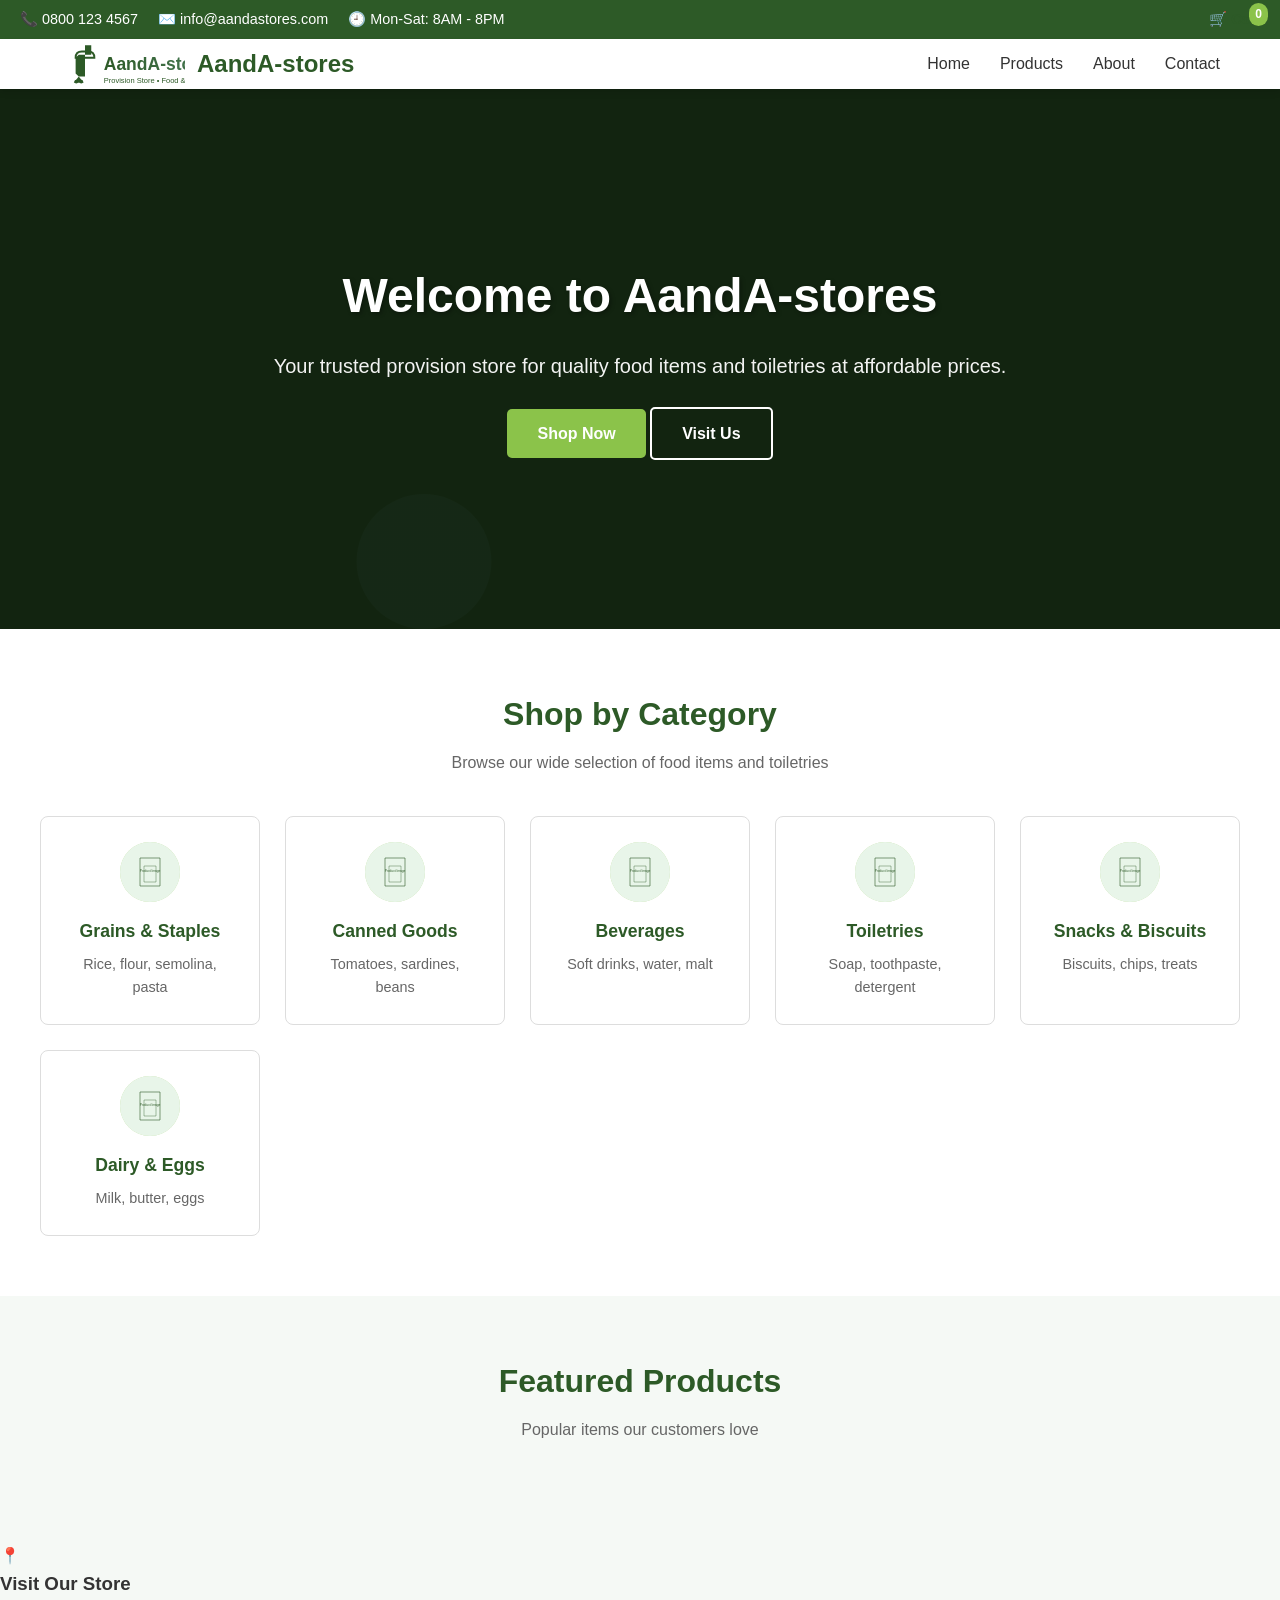
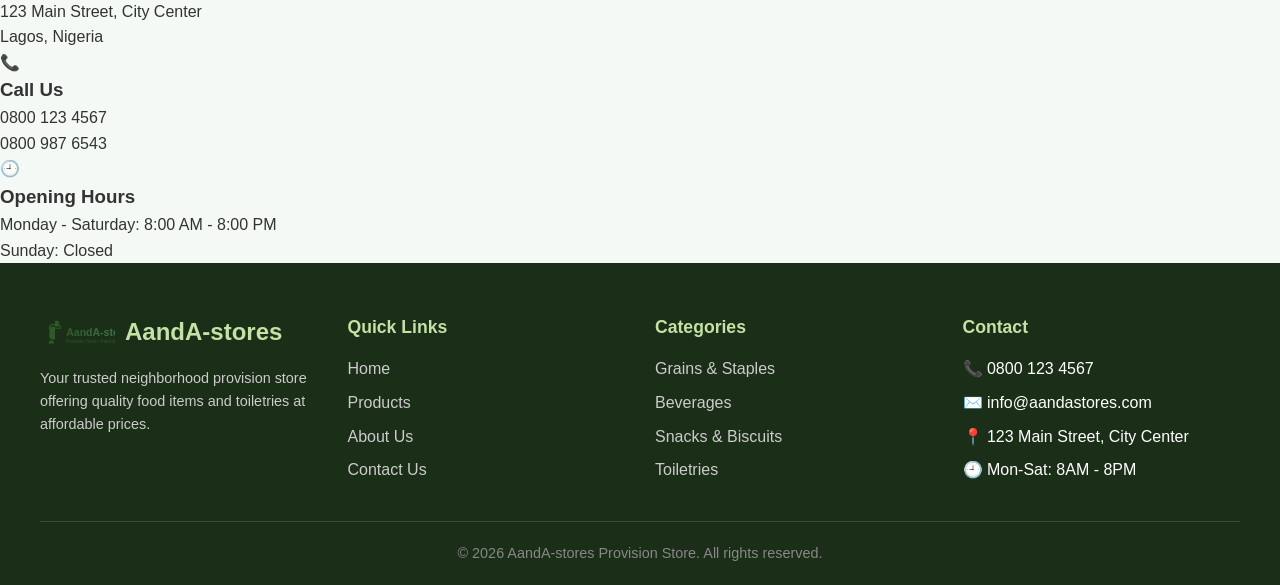
<file: index.html>
<!DOCTYPE html>
<html lang="en">
<head>
  <meta charset="UTF-8">
  <meta name="viewport" content="width=device-width, initial-scale=1.0">
  <title>AandA-stores | Quality Food & Toiletries</title>
  <link rel="stylesheet" href="css/style.css">
</head>
<body>

  <!-- Top Bar -->
  <div class="top-bar">
    <div class="contact-info">
      <span>📞 0800 123 4567</span>
      <span>✉️ info@aandastores.com</span>
      <span>🕘 Mon-Sat: 8AM - 8PM</span>
    </div>
    <div>
      <a href="cart.html" class="cart-link">🛒 Cart <span class="cart-count" id="cart-count">0</span></a>
    </div>
  </div>

  <!-- Header -->
  <header>
    <div class="nav-container">
      <div class="logo">
        <img src="images/logo.svg" alt="AandA-stores Logo">
        <div class="logo-text">AandA-stores</div>
      </div>
      <button class="mobile-menu-btn" id="mobile-menu-btn">☰</button>
      <nav>
        <ul id="nav-links">
          <li><a href="index.html">Home</a></li>
          <li><a href="products.html">Products</a></li>
          <li><a href="about.html">About</a></li>
          <li><a href="contact.html">Contact</a></li>
        </ul>
      </nav>
    </div>
  </header>

  <!-- Hero -->
  <section class="hero">
    <div class="hero-content">
      <h1>Welcome to AandA-stores</h1>
      <p>Your trusted provision store for quality food items and toiletries at affordable prices.</p>
      <a href="products.html" class="btn">Shop Now</a>
      <a href="contact.html" class="btn btn-outline">Visit Us</a>
    </div>
  </section>

  <!-- Categories -->
  <section class="categories">
    <div class="section-header">
      <h2>Shop by Category</h2>
      <p>Browse our wide selection of food items and toiletries</p>
    </div>
    <div class="category-grid">
      <div class="category-card" onclick="location.href='products.html?cat=grains'">
        <img src="images/placeholder.svg" alt="Grains">
        <h3>Grains & Staples</h3>
        <p>Rice, flour, semolina, pasta</p>
      </div>
      <div class="category-card" onclick="location.href='products.html?cat=canned'">
        <img src="images/placeholder.svg" alt="Canned Goods">
        <h3>Canned Goods</h3>
        <p>Tomatoes, sardines, beans</p>
      </div>
      <div class="category-card" onclick="location.href='products.html?cat=beverages'">
        <img src="images/placeholder.svg" alt="Beverages">
        <h3>Beverages</h3>
        <p>Soft drinks, water, malt</p>
      </div>
      <div class="category-card" onclick="location.href='products.html?cat=toiletries-soap'">
        <img src="images/placeholder.svg" alt="Toiletries">
        <h3>Toiletries</h3>
        <p>Soap, toothpaste, detergent</p>
      </div>
      <div class="category-card" onclick="location.href='products.html?cat=snacks'">
        <img src="images/placeholder.svg" alt="Snacks">
        <h3>Snacks & Biscuits</h3>
        <p>Biscuits, chips, treats</p>
      </div>
      <div class="category-card" onclick="location.href='products.html?cat=dairy'">
        <img src="images/placeholder.svg" alt="Dairy">
        <h3>Dairy & Eggs</h3>
        <p>Milk, butter, eggs</p>
      </div>
    </div>
  </section>
  <!-- Featured Products -->
  <section class="featured">
    <div class="section-header">
      <h2>Featured Products</h2>
      <p>Popular items our customers love</p>
    </div>
    <div class="product-grid" id="featured-grid"></div>
  </section>

  <!-- Store Info -->
  <section class="store-info">
    <div class="info-grid">
      <div class="info-item">
        <span class="icon">📍</span>
        <div>
          <h3>Visit Our Store</h3>
          <p>123 Main Street, City Center<br>Lagos, Nigeria</p>
        </div>
      </div>
      <div class="info-item">
        <span class="icon">📞</span>
        <div>
          <h3>Call Us</h3>
          <p>0800 123 4567<br>0800 987 6543</p>
        </div>
      </div>
      <div class="info-item">
        <span class="icon">🕘</span>
        <div>
          <h3>Opening Hours</h3>
          <p>Monday - Saturday: 8:00 AM - 8:00 PM<br>Sunday: Closed</p>
        </div>
      </div>
    </div>
  </section>
  <!-- Footer -->
  <footer>
    <div class="footer-grid">
      <div class="footer-section">
        <div class="footer-logo">
          <img src="images/logo.svg" alt="AandA-stores Logo" style="height: 30px;">
          <span>AandA-stores</span>
        </div>
        <p style="color: #ccc; font-size: 0.9rem;">Your trusted neighborhood provision store offering quality food items and toiletries at affordable prices.</p>
      </div>
      <div class="footer-section">
        <h4>Quick Links</h4>
        <ul>
          <li><a href="index.html">Home</a></li>
          <li><a href="products.html">Products</a></li>
          <li><a href="about.html">About Us</a></li>
          <li><a href="contact.html">Contact Us</a></li>
        </ul>
      </div>
      <div class="footer-section">
        <h4>Categories</h4>
        <ul>
          <li><a href="products.html?cat=grains">Grains & Staples</a></li>
          <li><a href="products.html?cat=beverages">Beverages</a></li>
          <li><a href="products.html?cat=snacks">Snacks & Biscuits</a></li>
          <li><a href="products.html?cat=toiletries-soap">Toiletries</a></li>
        </ul>
      </div>
      <div class="footer-section">
        <h4>Contact</h4>
        <ul>
          <li>📞 0800 123 4567</li>
          <li>✉️ info@aandastores.com</li>
          <li>📍 123 Main Street, City Center</li>
          <li>🕘 Mon-Sat: 8AM - 8PM</li>
        </ul>
      </div>
    </div>
    <div class="footer-bottom">
      &copy; 2026 AandA-stores Provision Store. All rights reserved.
    </div>
  </footer>

  <script src="js/products.js"></script>
  <script src="js/main.js"></script>
  <script>
    document.addEventListener('DOMContentLoaded', () => {
      const grid = document.getElementById('featured-grid');
      if (grid) {
        const featured = products.slice(0, 8);
        grid.innerHTML = featured.map(product => '<div class="product-card"><div class="product-image"><img src="' + product.image + '" alt="' + product.name + '"></div><div class="product-info"><span class="product-category">' + getCategoryName(product.category) + '</span><h3>' + product.name + '</h3><div class="product-price">\u20a6' + product.price.toLocaleString() + '</div><button class="btn" onclick="addToCart(' + product.id + ')">Add to Cart</button></div></div>').join('');
      }
    });
  </script>
</body>
</html>
</file>
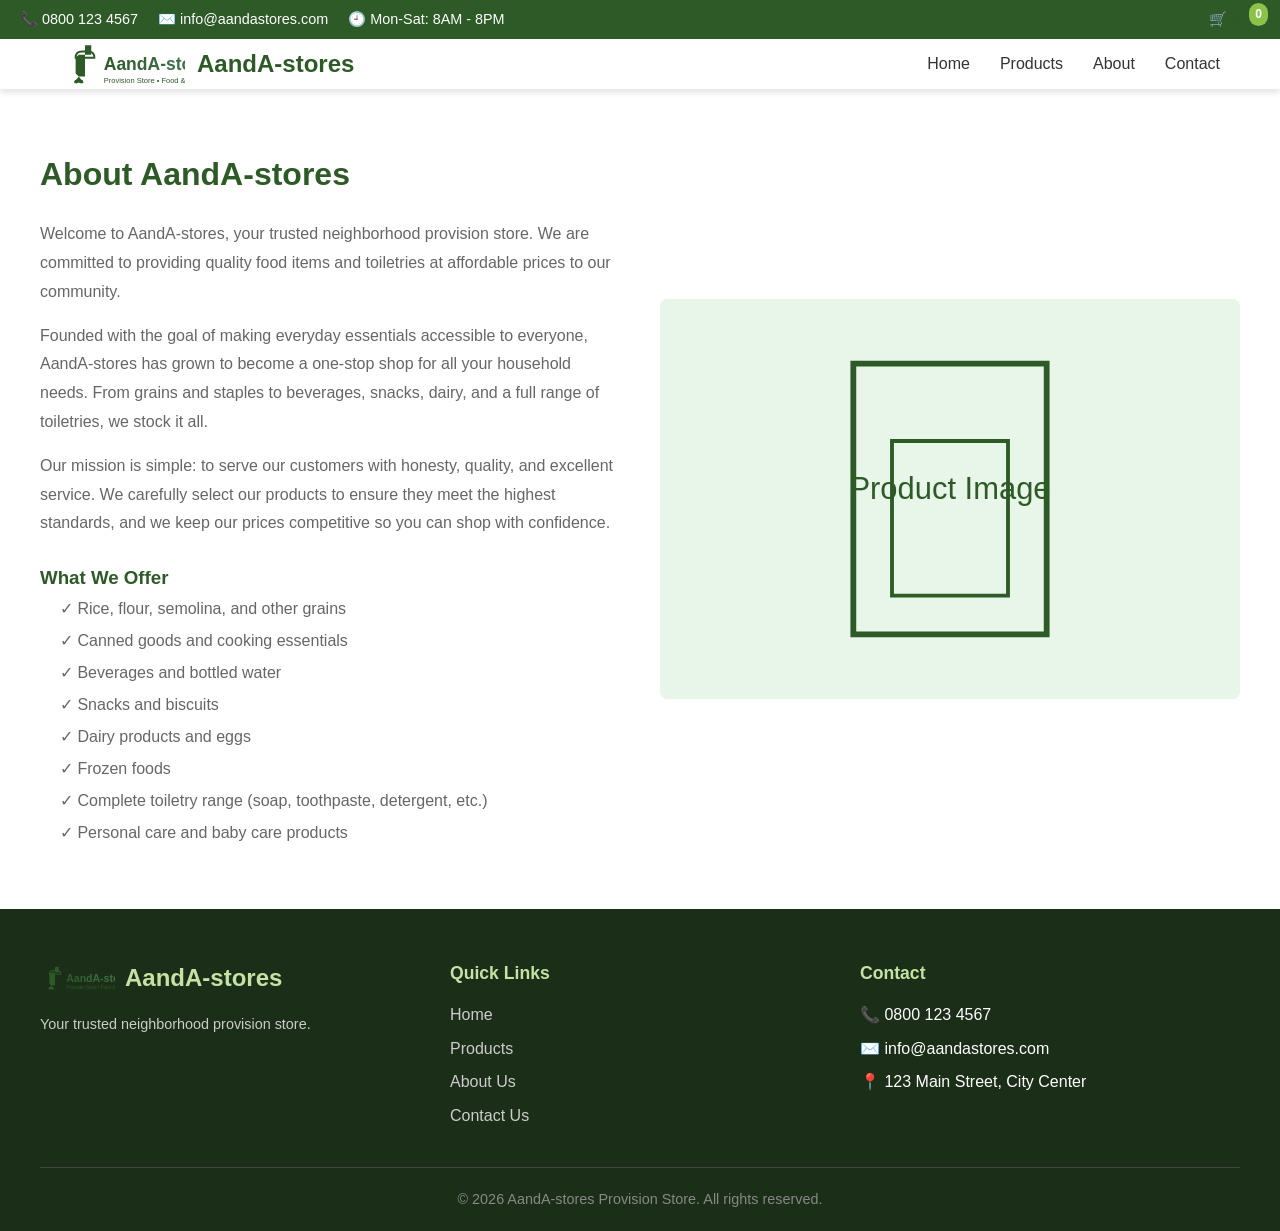
<file: about.html>
<!DOCTYPE html>
<html lang="en">
<head>
  <meta charset="UTF-8">
  <meta name="viewport" content="width=device-width, initial-scale=1.0">
  <title>About Us | AandA-stores</title>
  <link rel="stylesheet" href="css/style.css">
</head>
<body>

  <!-- Top Bar -->
  <div class="top-bar">
    <div class="contact-info">
      <span>📞 0800 123 4567</span>
      <span>✉️ info@aandastores.com</span>
      <span>🕘 Mon-Sat: 8AM - 8PM</span>
    </div>
    <div>
      <a href="cart.html" class="cart-link">🛒 Cart <span class="cart-count" id="cart-count">0</span></a>
    </div>
  </div>

  <!-- Header -->
  <header>
    <div class="nav-container">
      <div class="logo">
        <img src="images/logo.svg" alt="AandA-stores Logo">
        <div class="logo-text">AandA-stores</div>
      </div>
      <button class="mobile-menu-btn" id="mobile-menu-btn">☰</button>
      <nav>
        <ul id="nav-links">
          <li><a href="index.html">Home</a></li>
          <li><a href="products.html">Products</a></li>
          <li><a href="about.html">About</a></li>
          <li><a href="contact.html">Contact</a></li>
        </ul>
      </nav>
    </div>
  </header>

  <!-- About -->
  <section class="about">
    <div class="about-content">
      <div class="about-text">
        <h2>About AandA-stores</h2>
        <p>Welcome to AandA-stores, your trusted neighborhood provision store. We are committed to providing quality food items and toiletries at affordable prices to our community.</p>
        <p>Founded with the goal of making everyday essentials accessible to everyone, AandA-stores has grown to become a one-stop shop for all your household needs. From grains and staples to beverages, snacks, dairy, and a full range of toiletries, we stock it all.</p>
        <p>Our mission is simple: to serve our customers with honesty, quality, and excellent service. We carefully select our products to ensure they meet the highest standards, and we keep our prices competitive so you can shop with confidence.</p>
        <h3 style="color: var(--primary); margin-top: 25px;">What We Offer</h3>
        <ul style="margin-left: 20px; color: var(--text-light); line-height: 2;">
          <li>✓ Rice, flour, semolina, and other grains</li>
          <li>✓ Canned goods and cooking essentials</li>
          <li>✓ Beverages and bottled water</li>
          <li>✓ Snacks and biscuits</li>
          <li>✓ Dairy products and eggs</li>
          <li>✓ Frozen foods</li>
          <li>✓ Complete toiletry range (soap, toothpaste, detergent, etc.)</li>
          <li>✓ Personal care and baby care products</li>
        </ul>
      </div>
      <div class="about-image">
        <img src="images/placeholder.svg" alt="AandA-stores Store">
      </div>
    </div>
  </section>

  <!-- Footer -->
  <footer>
    <div class="footer-grid">
      <div class="footer-section">
        <div class="footer-logo">
          <img src="images/logo.svg" alt="AandA-stores Logo" style="height: 30px;">
          <span>AandA-stores</span>
        </div>
        <p style="color: #ccc; font-size: 0.9rem;">Your trusted neighborhood provision store.</p>
      </div>
      <div class="footer-section">
        <h4>Quick Links</h4>
        <ul>
          <li><a href="index.html">Home</a></li>
          <li><a href="products.html">Products</a></li>
          <li><a href="about.html">About Us</a></li>
          <li><a href="contact.html">Contact Us</a></li>
        </ul>
      </div>
      <div class="footer-section">
        <h4>Contact</h4>
        <ul>
          <li>📞 0800 123 4567</li>
          <li>✉️ info@aandastores.com</li>
          <li>📍 123 Main Street, City Center</li>
        </ul>
      </div>
    </div>
    <div class="footer-bottom">
      &copy; 2026 AandA-stores Provision Store. All rights reserved.
    </div>
  </footer>

  <script src="js/products.js"></script>
  <script src="js/main.js"></script>
</body>
</html>
</file>
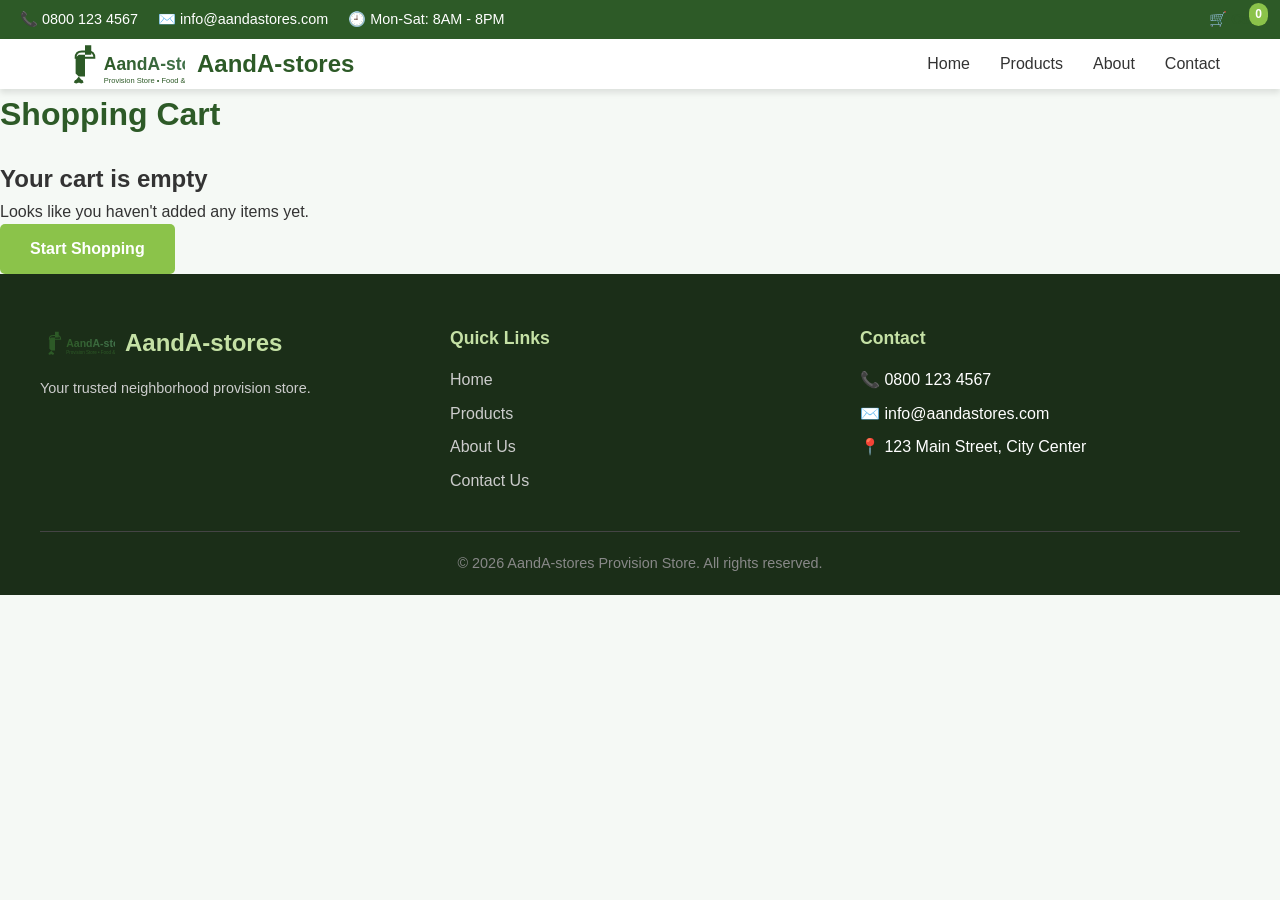
<file: cart.html>
<!DOCTYPE html>
<html lang="en">
<head>
  <meta charset="UTF-8">
  <meta name="viewport" content="width=device-width, initial-scale=1.0">
  <title>Shopping Cart | AandA-stores</title>
  <link rel="stylesheet" href="css/style.css">
</head>
<body>

  <!-- Top Bar -->
  <div class="top-bar">
    <div class="contact-info">
      <span>📞 0800 123 4567</span>
      <span>✉️ info@aandastores.com</span>
      <span>🕘 Mon-Sat: 8AM - 8PM</span>
    </div>
    <div>
      <a href="cart.html" class="cart-link">🛒 Cart <span class="cart-count" id="cart-count">0</span></a>
    </div>
  </div>

  <!-- Header -->
  <header>
    <div class="nav-container">
      <div class="logo">
        <img src="images/logo.svg" alt="AandA-stores Logo">
        <div class="logo-text">AandA-stores</div>
      </div>
      <button class="mobile-menu-btn" id="mobile-menu-btn">☰</button>
      <nav>
        <ul id="nav-links">
          <li><a href="index.html">Home</a></li>
          <li><a href="products.html">Products</a></li>
          <li><a href="about.html">About</a></li>
          <li><a href="contact.html">Contact</a></li>
        </ul>
      </nav>
    </div>
  </header>

  <!-- Cart Page -->
  <div class="cart-container">
    <h1 style="color: var(--primary); margin-bottom: 20px;">Shopping Cart</h1>

    <div id="cart-empty" class="cart-empty">
      <h2>Your cart is empty</h2>
      <p>Looks like you haven't added any items yet.</p>
      <a href="products.html" class="btn">Start Shopping</a>
    </div>

    <div id="cart-content" class="cart-content" style="display: none;">
      <table class="cart-table">
        <thead>
          <tr>
            <th>Item</th>
            <th>Price</th>
            <th>Quantity</th>
            <th>Total</th>
            <th>Action</th>
          </tr>
        </thead>
        <tbody id="cart-items"></tbody>
      </table>

      <div class="cart-summary">
        <h3>Order Summary</h3>
        <div class="summary-row">
          <span>Subtotal</span>
          <span id="cart-total">₦0</span>
        </div>
        <div class="summary-row">
          <span>Delivery</span>
          <span>Free</span>
        </div>
        <div class="summary-total">
          <span>Total</span>
          <span id="cart-total-final">₦0</span>
        </div>
        <button class="btn" id="checkout-btn" style="width: 100%; margin-top: 20px;">Place Order</button>
      </div>
    </div>
  </div>

  <!-- Footer -->
  <footer>
    <div class="footer-grid">
      <div class="footer-section">
        <div class="footer-logo">
          <img src="images/logo.svg" alt="AandA-stores Logo" style="height: 30px;">
          <span>AandA-stores</span>
        </div>
        <p style="color: #ccc; font-size: 0.9rem;">Your trusted neighborhood provision store.</p>
      </div>
      <div class="footer-section">
        <h4>Quick Links</h4>
        <ul>
          <li><a href="index.html">Home</a></li>
          <li><a href="products.html">Products</a></li>
          <li><a href="about.html">About Us</a></li>
          <li><a href="contact.html">Contact Us</a></li>
        </ul>
      </div>
      <div class="footer-section">
        <h4>Contact</h4>
        <ul>
          <li>📞 0800 123 4567</li>
          <li>✉️ info@aandastores.com</li>
          <li>📍 123 Main Street, City Center</li>
        </ul>
      </div>
    </div>
    <div class="footer-bottom">
      &copy; 2026 AandA-stores Provision Store. All rights reserved.
    </div>
  </footer>

  <script src="js/products.js"></script>
  <script src="js/main.js"></script>
</body>
</html>
</file>
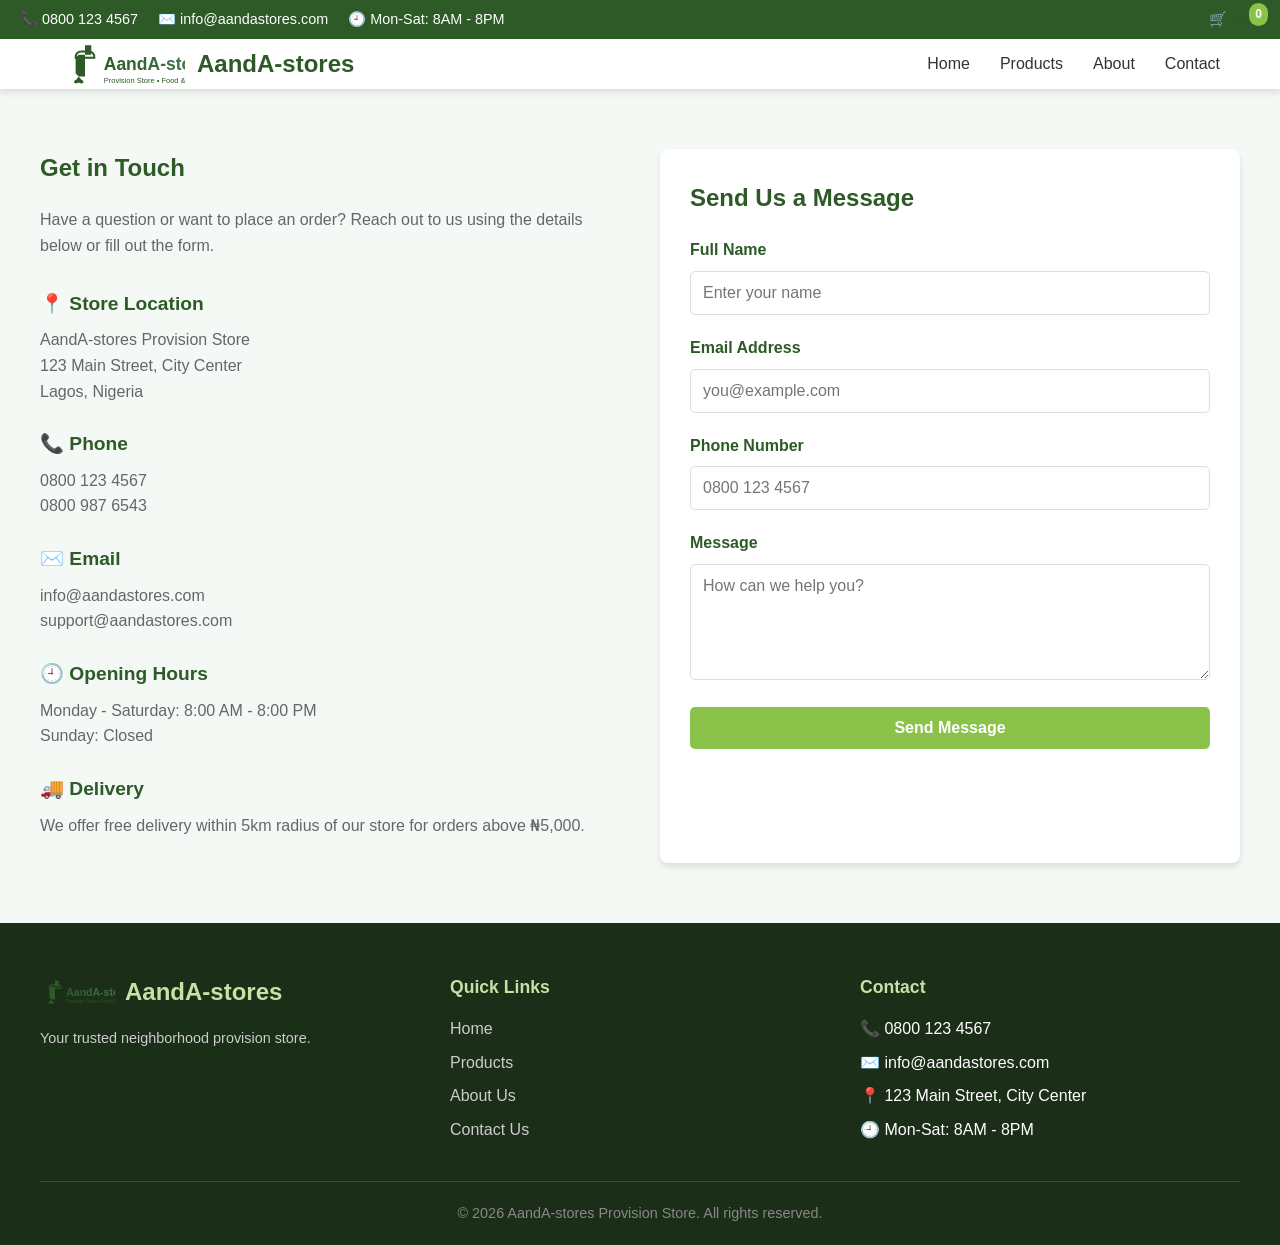
<file: contact.html>
<!DOCTYPE html>
<html lang="en">
<head>
  <meta charset="UTF-8">
  <meta name="viewport" content="width=device-width, initial-scale=1.0">
  <title>Contact Us | AandA-stores</title>
  <link rel="stylesheet" href="css/style.css">
</head>
<body>

  <!-- Top Bar -->
  <div class="top-bar">
    <div class="contact-info">
      <span>📞 0800 123 4567</span>
      <span>✉️ info@aandastores.com</span>
      <span>🕘 Mon-Sat: 8AM - 8PM</span>
    </div>
    <div>
      <a href="cart.html" class="cart-link">🛒 Cart <span class="cart-count" id="cart-count">0</span></a>
    </div>
  </div>

  <!-- Header -->
  <header>
    <div class="nav-container">
      <div class="logo">
        <img src="images/logo.svg" alt="AandA-stores Logo">
        <div class="logo-text">AandA-stores</div>
      </div>
      <button class="mobile-menu-btn" id="mobile-menu-btn">☰</button>
      <nav>
        <ul id="nav-links">
          <li><a href="index.html">Home</a></li>
          <li><a href="products.html">Products</a></li>
          <li><a href="about.html">About</a></li>
          <li><a href="contact.html">Contact</a></li>
        </ul>
      </nav>
    </div>
  </header>

  <!-- Contact -->
  <section class="contact">
    <div class="contact-container">
      <div class="contact-info">
        <h2 style="color: var(--primary); margin-bottom: 20px;">Get in Touch</h2>
        <p style="color: var(--text-light); margin-bottom: 30px;">Have a question or want to place an order? Reach out to us using the details below or fill out the form.</p>

        <div style="margin-bottom: 25px;">
          <h3>📍 Store Location</h3>
          <p>AandA-stores Provision Store<br>123 Main Street, City Center<br>Lagos, Nigeria</p>
        </div>

        <div style="margin-bottom: 25px;">
          <h3>📞 Phone</h3>
          <p>0800 123 4567<br>0800 987 6543</p>
        </div>

        <div style="margin-bottom: 25px;">
          <h3>✉️ Email</h3>
          <p>info@aandastores.com<br>support@aandastores.com</p>
        </div>

        <div style="margin-bottom: 25px;">
          <h3>🕘 Opening Hours</h3>
          <p>Monday - Saturday: 8:00 AM - 8:00 PM<br>Sunday: Closed</p>
        </div>

        <div>
          <h3>🚚 Delivery</h3>
          <p>We offer free delivery within 5km radius of our store for orders above ₦5,000.</p>
        </div>
      </div>

      <div class="contact-form">
        <h3>Send Us a Message</h3>
        <form onsubmit="handleContactForm(event)">
          <div class="form-group">
            <label>Full Name</label>
            <input type="text" name="name" required placeholder="Enter your name">
          </div>
          <div class="form-group">
            <label>Email Address</label>
            <input type="email" name="email" required placeholder="you@example.com">
          </div>
          <div class="form-group">
            <label>Phone Number</label>
            <input type="tel" name="phone" placeholder="0800 123 4567">
          </div>
          <div class="form-group">
            <label>Message</label>
            <textarea name="message" rows="5" required placeholder="How can we help you?"></textarea>
          </div>
          <button type="submit" class="btn" style="width: 100%;">Send Message</button>
        </form>
      </div>
    </div>
  </section>

  <!-- Footer -->
  <footer>
    <div class="footer-grid">
      <div class="footer-section">
        <div class="footer-logo">
          <img src="images/logo.svg" alt="AandA-stores Logo" style="height: 30px;">
          <span>AandA-stores</span>
        </div>
        <p style="color: #ccc; font-size: 0.9rem;">Your trusted neighborhood provision store.</p>
      </div>
      <div class="footer-section">
        <h4>Quick Links</h4>
        <ul>
          <li><a href="index.html">Home</a></li>
          <li><a href="products.html">Products</a></li>
          <li><a href="about.html">About Us</a></li>
          <li><a href="contact.html">Contact Us</a></li>
        </ul>
      </div>
      <div class="footer-section">
        <h4>Contact</h4>
        <ul>
          <li>📞 0800 123 4567</li>
          <li>✉️ info@aandastores.com</li>
          <li>📍 123 Main Street, City Center</li>
          <li>🕘 Mon-Sat: 8AM - 8PM</li>
        </ul>
      </div>
    </div>
    <div class="footer-bottom">
      &copy; 2026 AandA-stores Provision Store. All rights reserved.
    </div>
  </footer>

  <script src="js/products.js"></script>
  <script src="js/main.js"></script>
  <script>
    function handleContactForm(e) {
      e.preventDefault();
      alert('Thank you for your message! We will get back to you shortly.');
      e.target.reset();
    }
  </script>
</body>
</html>
</file>
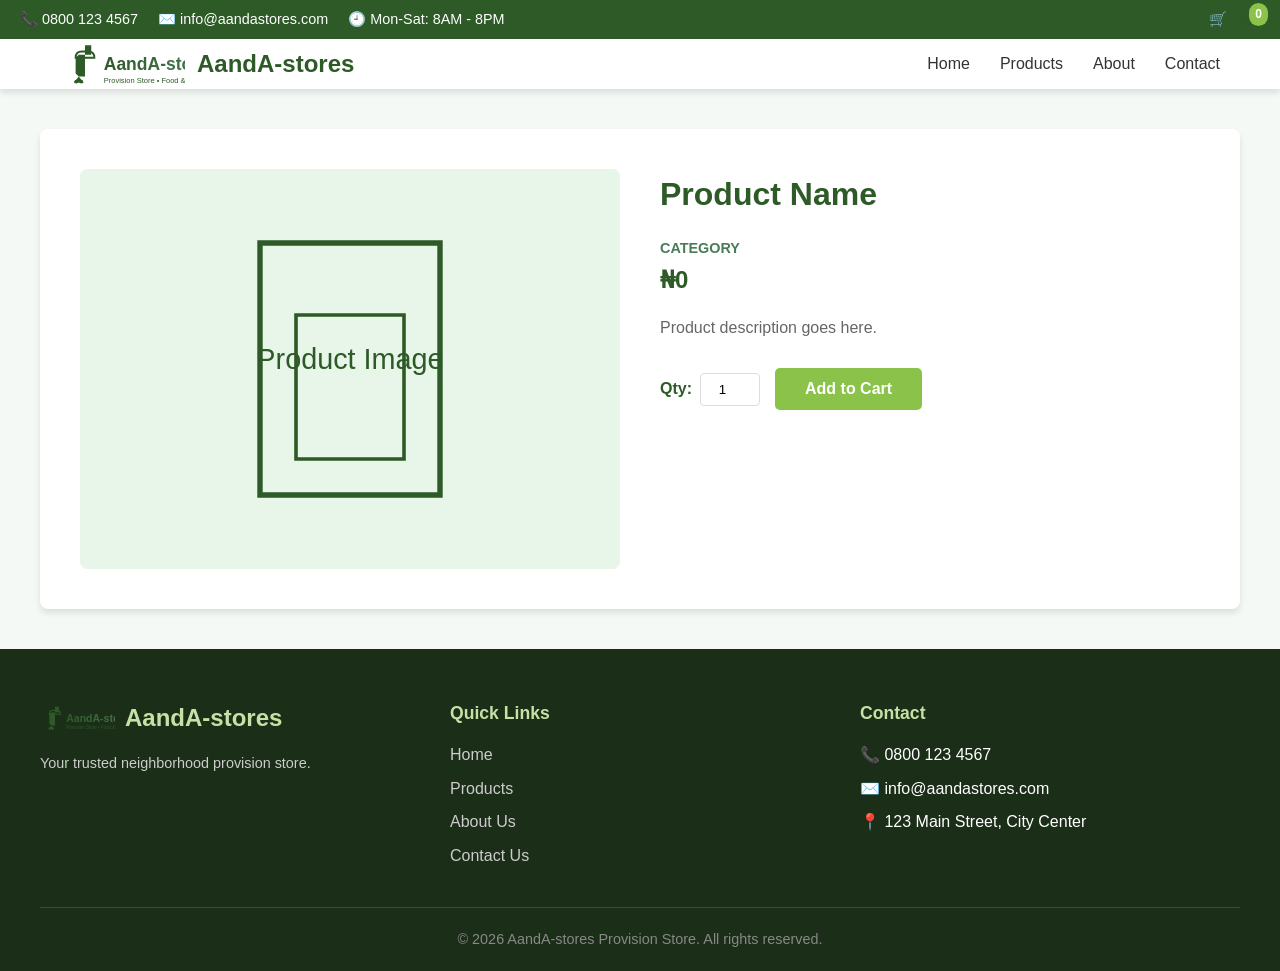
<file: product.html>
<!DOCTYPE html>
<html lang="en">
<head>
  <meta charset="UTF-8">
  <meta name="viewport" content="width=device-width, initial-scale=1.0">
  <title>Product | AandA-stores</title>
  <link rel="stylesheet" href="css/style.css">
</head>
<body>

  <!-- Top Bar -->
  <div class="top-bar">
    <div class="contact-info">
      <span>📞 0800 123 4567</span>
      <span>✉️ info@aandastores.com</span>
      <span>🕘 Mon-Sat: 8AM - 8PM</span>
    </div>
    <div>
      <a href="cart.html" class="cart-link">🛒 Cart <span class="cart-count" id="cart-count">0</span></a>
    </div>
  </div>

  <!-- Header -->
  <header>
    <div class="nav-container">
      <div class="logo">
        <img src="images/logo.svg" alt="AandA-stores Logo">
        <div class="logo-text">AandA-stores</div>
      </div>
      <button class="mobile-menu-btn" id="mobile-menu-btn">☰</button>
      <nav>
        <ul id="nav-links">
          <li><a href="index.html">Home</a></li>
          <li><a href="products.html">Products</a></li>
          <li><a href="about.html">About</a></li>
          <li><a href="contact.html">Contact</a></li>
        </ul>
      </nav>
    </div>
  </header>

  <!-- Product Detail -->
  <section class="product-detail">
    <div class="product-detail-image">
      <img id="product-image" src="images/placeholder.svg" alt="Product">
    </div>
    <div class="product-detail-info">
      <h1 id="product-name">Product Name</h1>
      <span class="product-detail-category" id="product-category">Category</span>
      <div class="product-detail-price" id="product-price">₦0</div>
      <p class="product-detail-desc" id="product-desc">Product description goes here.</p>
      <div class="product-detail-actions">
        <div class="quantity-selector">
          <label for="product-quantity">Qty:</label>
          <input type="number" id="product-quantity" value="1" min="1" max="99">
        </div>
        <button class="btn" id="add-to-cart-detail">Add to Cart</button>
      </div>
    </div>
  </section>

  <!-- Footer -->
  <footer>
    <div class="footer-grid">
      <div class="footer-section">
        <div class="footer-logo">
          <img src="images/logo.svg" alt="AandA-stores Logo" style="height: 30px;">
          <span>AandA-stores</span>
        </div>
        <p style="color: #ccc; font-size: 0.9rem;">Your trusted neighborhood provision store.</p>
      </div>
      <div class="footer-section">
        <h4>Quick Links</h4>
        <ul>
          <li><a href="index.html">Home</a></li>
          <li><a href="products.html">Products</a></li>
          <li><a href="about.html">About Us</a></li>
          <li><a href="contact.html">Contact Us</a></li>
        </ul>
      </div>
      <div class="footer-section">
        <h4>Contact</h4>
        <ul>
          <li>📞 0800 123 4567</li>
          <li>✉️ info@aandastores.com</li>
          <li>📍 123 Main Street, City Center</li>
        </ul>
      </div>
    </div>
    <div class="footer-bottom">
      &copy; 2026 AandA-stores Provision Store. All rights reserved.
    </div>
  </footer>

  <script src="js/products.js"></script>
  <script src="js/main.js"></script>
</body>
</html>
</file>
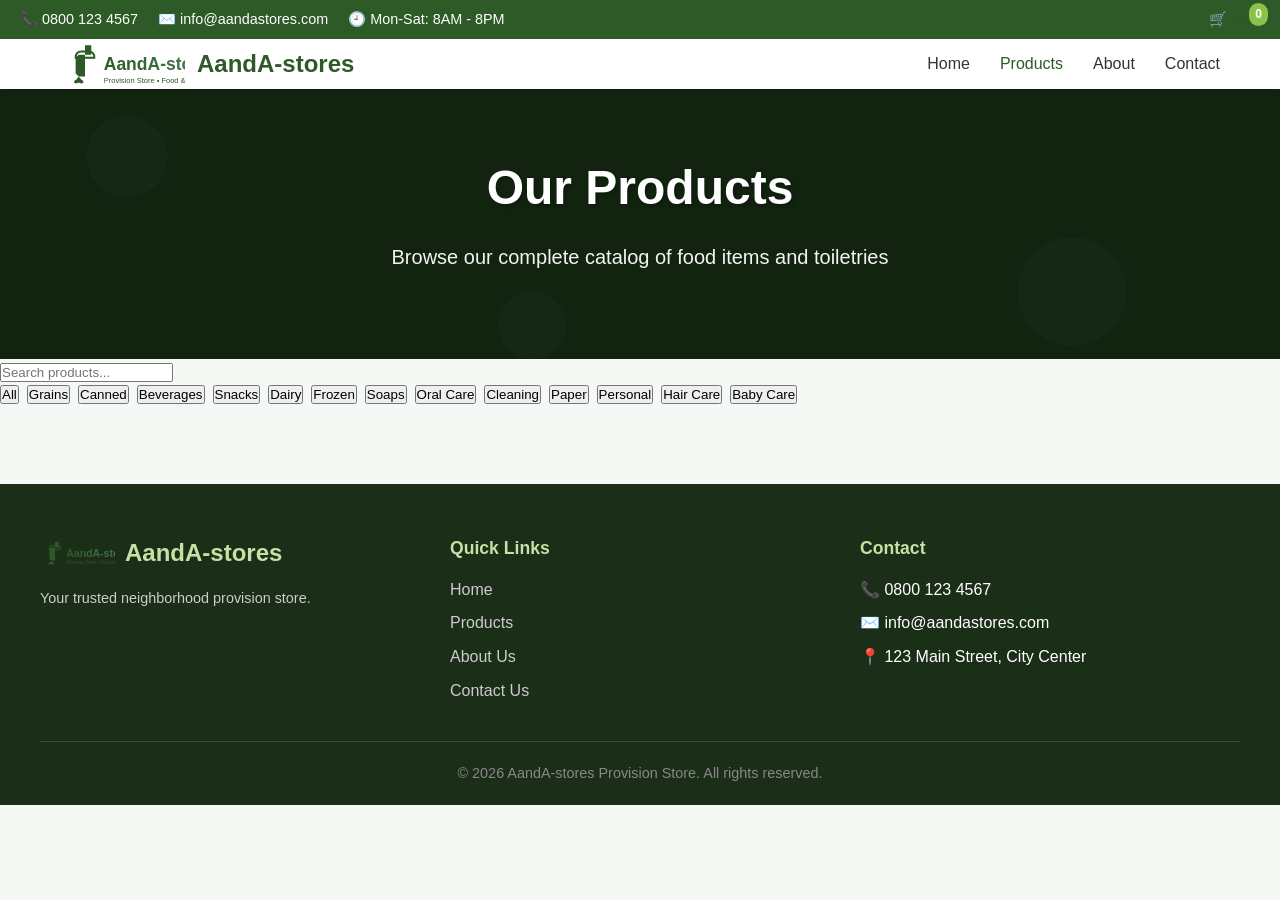
<file: products.html>
<!DOCTYPE html>
<html lang="en">
<head>
  <meta charset="UTF-8">
  <meta name="viewport" content="width=device-width, initial-scale=1.0">
  <title>Products | AandA-stores</title>
  <link rel="stylesheet" href="css/style.css">
</head>
<body>

  <!-- Top Bar -->
  <div class="top-bar">
    <div class="contact-info">
      <span>📞 0800 123 4567</span>
      <span>✉️ info@aandastores.com</span>
      <span>🕘 Mon-Sat: 8AM - 8PM</span>
    </div>
    <div>
      <a href="cart.html" class="cart-link">🛒 Cart <span class="cart-count" id="cart-count">0</span></a>
    </div>
  </div>

  <!-- Header -->
  <header>
    <div class="nav-container">
      <div class="logo">
        <img src="images/logo.svg" alt="AandA-stores Logo">
        <div class="logo-text">AandA-stores</div>
      </div>
      <button class="mobile-menu-btn" id="mobile-menu-btn">☰</button>
      <nav>
        <ul id="nav-links">
          <li><a href="index.html">Home</a></li>
          <li><a href="products.html" style="color: var(--primary);">Products</a></li>
          <li><a href="about.html">About</a></li>
          <li><a href="contact.html">Contact</a></li>
        </ul>
      </nav>
    </div>
  </header>

  <!-- Page Title -->
  <section class="hero" style="height: 30vh; min-height: auto;">
    <div class="hero-content">
      <h1>Our Products</h1>
      <p>Browse our complete catalog of food items and toiletries</p>
    </div>
  </section>

  <!-- Filters -->
  <div class="filters">
    <input type="text" id="search-input" placeholder="Search products...">
    <div style="display: flex; gap: 8px; flex-wrap: wrap;">
      <button class="filter-btn active" data-category="all">All</button>
      <button class="filter-btn" data-category="grains">Grains</button>
      <button class="filter-btn" data-category="canned">Canned</button>
      <button class="filter-btn" data-category="beverages">Beverages</button>
      <button class="filter-btn" data-category="snacks">Snacks</button>
      <button class="filter-btn" data-category="dairy">Dairy</button>
      <button class="filter-btn" data-category="frozen">Frozen</button>
      <button class="filter-btn" data-category="toiletries-soap">Soaps</button>
      <button class="filter-btn" data-category="toiletries-oral">Oral Care</button>
      <button class="filter-btn" data-category="toiletries-cleaning">Cleaning</button>
      <button class="filter-btn" data-category="toiletries-paper">Paper</button>
      <button class="filter-btn" data-category="toiletries-personal">Personal</button>
      <button class="filter-btn" data-category="toiletries-hair">Hair Care</button>
      <button class="filter-btn" data-category="toiletries-baby">Baby Care</button>
    </div>
  </div>

  <!-- Product Grid -->
  <section class="featured" style="padding-top: 20px;">
    <div class="product-grid" id="product-grid"></div>
  </section>

  <!-- Footer -->
  <footer>
    <div class="footer-grid">
      <div class="footer-section">
        <div class="footer-logo">
          <img src="images/logo.svg" alt="AandA-stores Logo" style="height: 30px;">
          <span>AandA-stores</span>
        </div>
        <p style="color: #ccc; font-size: 0.9rem;">Your trusted neighborhood provision store.</p>
      </div>
      <div class="footer-section">
        <h4>Quick Links</h4>
        <ul>
          <li><a href="index.html">Home</a></li>
          <li><a href="products.html">Products</a></li>
          <li><a href="about.html">About Us</a></li>
          <li><a href="contact.html">Contact Us</a></li>
        </ul>
      </div>
      <div class="footer-section">
        <h4>Contact</h4>
        <ul>
          <li>📞 0800 123 4567</li>
          <li>✉️ info@aandastores.com</li>
          <li>📍 123 Main Street, City Center</li>
        </ul>
      </div>
    </div>
    <div class="footer-bottom">
      &copy; 2026 AandA-stores Provision Store. All rights reserved.
    </div>
  </footer>

  <script src="js/products.js"></script>
  <script src="js/main.js"></script>
</body>
</html>
</file>
<file: css/style.css>
/* ========================================
   AandA-stores Provision Store - Styles
   ======================================== */

* {
  margin: 0;
  padding: 0;
  box-sizing: border-box;
}

:root {
  --primary: #2d5a27;
  --primary-light: #4a7c59;
  --accent: #8bc34a;
  --accent-light: #c5e1a5;
  --dark: #1b2e18;
  --light: #f5f9f5;
  --white: #ffffff;
  --text: #333333;
  --text-light: #666666;
  --border: #dddddd;
  --shadow: 0 4px 6px rgba(0, 0, 0, 0.1);
  --shadow-hover: 0 8px 15px rgba(0, 0, 0, 0.15);
  --max-width: 1200px;
}

html {
  scroll-behavior: smooth;
}

body {
  font-family: 'Segoe UI', Tahoma, Geneva, Verdana, sans-serif;
  line-height: 1.6;
  color: var(--text);
  background-color: var(--light);
}

a { text-decoration: none; color: inherit; }
ul { list-style: none; }
img { max-width: 100%; height: auto; display: block; }

/* ===== Header & Navigation ===== */
header {
  background-color: var(--white);
  box-shadow: var(--shadow);
  position: sticky;
  top: 0;
  z-index: 1000;
}

.top-bar {
  background-color: var(--primary);
  color: var(--white);
  padding: 8px 20px;
  font-size: 0.9rem;
  display: flex;
  justify-content: space-between;
  align-items: center;
  flex-wrap: wrap;
  gap: 10px;
}

.top-bar .contact-info {
  display: flex;
  gap: 20px;
}

.top-bar .contact-info span {
  display: flex;
  align-items: center;
  gap: 6px;
}

.nav-container {
  max-width: var(--max-width);
  margin: 0 auto;
  padding: 0 20px;
  display: flex;
  justify-content: space-between;
  align-items: center;
}

.logo {
  display: flex;
  align-items: center;
  gap: 12px;
}

.logo img { height: 50px; width: auto; }

.logo-text {
  font-size: 1.5rem;
  font-weight: bold;
  color: var(--primary);
}

nav ul { display: flex; gap: 30px; }
nav a {
  color: var(--text);
  font-weight: 500;
  transition: color 0.3s;
}
nav a:hover { color: var(--primary); }

.cart-link {
  position: relative;
  color: var(--primary);
  font-weight: 600;
}

.cart-count {
  position: absolute;
  top: -8px;
  right: -8px;
  background-color: var(--accent);
  color: var(--white);
  font-size: 0.75rem;
  font-weight: bold;
  padding: 2px 6px;
  border-radius: 10px;
}

.mobile-menu-btn {
  display: none;
  background: none;
  border: none;
  font-size: 1.5rem;
  color: var(--primary);
  cursor: pointer;
}
/* ===== Hero Section ===== */
.hero {
  background: linear-gradient(rgba(0, 0, 0, 0.6), rgba(0, 0, 0, 0.6)), url('data:image/svg+xml;utf8,<svg xmlns="http://www.w3.org/2000/svg" viewBox="0 0 1920 400"><rect width="1920" height="400" fill="%232d5a27"/><circle cx="200" cy="100" r="60" fill="%234a7c59" opacity="0.3"/><circle cx="1600" cy="300" r="80" fill="%234a7c59" opacity="0.3"/><circle cx="800" cy="350" r="50" fill="%234a7c59" opacity="0.3"/></svg>');
  background-size: cover;
  background-position: center;
  height: 60vh;
  min-height: 400px;
  display: flex;
  align-items: center;
  justify-content: center;
  text-align: center;
  color: var(--white);
  padding: 0 20px;
}

.hero-content h1 {
  font-size: 3rem;
  margin-bottom: 15px;
  text-shadow: 2px 2px 4px rgba(0,0,0,0.3);
}

.hero-content p {
  font-size: 1.25rem;
  margin-bottom: 25px;
  opacity: 0.95;
}

.btn {
  display: inline-block;
  padding: 12px 30px;
  background-color: var(--accent);
  color: var(--white);
  border: none;
  border-radius: 5px;
  font-size: 1rem;
  font-weight: 600;
  cursor: pointer;
  transition: background-color 0.3s, transform 0.2s;
}

.btn:hover {
  background-color: #7cb342;
  transform: translateY(-2px);
}

.btn-outline {
  background-color: transparent;
  border: 2px solid var(--white);
  color: var(--white);
}

.btn-outline:hover {
  background-color: var(--white);
  color: var(--primary);
}

/* ===== Categories Section ===== */
.categories {
  padding: 60px 20px;
  background-color: var(--white);
}

.section-header {
  text-align: center;
  margin-bottom: 40px;
}

.section-header h2 {
  font-size: 2rem;
  color: var(--primary);
  margin-bottom: 10px;
}

.section-header p {
  color: var(--text-light);
}

.category-grid {
  max-width: var(--max-width);
  margin: 0 auto;
  display: grid;
  grid-template-columns: repeat(auto-fit, minmax(200px, 1fr));
  gap: 25px;
}

.category-card {
  background-color: var(--white);
  border: 1px solid var(--border);
  border-radius: 8px;
  padding: 25px;
  text-align: center;
  transition: transform 0.3s, box-shadow 0.3s;
  cursor: pointer;
}

.category-card:hover {
  transform: translateY(-5px);
  box-shadow: var(--shadow-hover);
  border-color: var(--primary-light);
}

.category-card img {
  width: 60px;
  height: 60px;
  margin: 0 auto 15px;
  border-radius: 50%;
  background-color: var(--accent-light);
}

.category-card h3 {
  font-size: 1.1rem;
  color: var(--primary);
  margin-bottom: 8px;
}

.category-card p {
  font-size: 0.9rem;
  color: var(--text-light);
}

/* ===== Featured Products ===== */
.featured {
  padding: 60px 20px;
  background-color: var(--light);
}

.product-grid {
  max-width: var(--max-width);
  margin: 0 auto;
  display: grid;
  grid-template-columns: repeat(auto-fill, minmax(250px, 1fr));
  gap: 25px;
}

.product-card {
  background-color: var(--white);
  border-radius: 8px;
  overflow: hidden;
  box-shadow: var(--shadow);
  transition: transform 0.3s, box-shadow 0.3s;
}

.product-card:hover {
  transform: translateY(-5px);
  box-shadow: var(--shadow-hover);
}

.product-image {
  height: 220px;
  background-color: #f0f0f0;
  display: flex;
  align-items: center;
  justify-content: center;
  overflow: hidden;
}

.product-image img {
  width: 100%;
  height: 100%;
  object-fit: cover;
}

.product-info {
  padding: 15px;
}

.product-category {
  font-size: 0.8rem;
  color: var(--primary-light);
  text-transform: uppercase;
  font-weight: 600;
  margin-bottom: 5px;
}

.product-info h3 {
  font-size: 1.1rem;
  margin-bottom: 8px;
  color: var(--text);
}

.product-price {
  font-size: 1.2rem;
  font-weight: bold;
  color: var(--primary);
  margin-bottom: 10px;
}

.product-card .btn {
  width: 100%;
/* ===== Store Info ===== */
.store-info {
  padding: 60px 20px;
  background-color: var(--white);
}

.info-grid {
  max-width: var(--max-width);
  margin: 0 auto;
  display: grid;
  grid-template-columns: repeat(auto-fit, minmax(250px, 1fr));
  gap: 30px;
}

.info-item {
  display: flex;
  gap: 15px;
  align-items: flex-start;
}

.info-item .icon {
  font-size: 1.5rem;
  color: var(--primary);
  margin-top: 5px;
}

.info-item h3 {
  font-size: 1.1rem;
  color: var(--primary);
  margin-bottom: 5px;
}

.info-item p {
  color: var(--text-light);
}

/* ===== Products Page ===== */
.filters {
  max-width: var(--max-width);
  margin: 30px auto;
  padding: 0 20px;
  display: flex;
  gap: 15px;
  align-items: center;
  flex-wrap: wrap;
}

.filters input[type="text"] {
  padding: 10px 15px;
  border: 1px solid var(--border);
  border-radius: 5px;
  font-size: 1rem;
  flex: 1;
  min-width: 250px;
}

.filter-btn {
  padding: 10px 20px;
  border: 1px solid var(--border);
  border-radius: 5px;
  background-color: var(--white);
  cursor: pointer;
  transition: all 0.3s;
}

.filter-btn:hover, .filter-btn.active {
  background-color: var(--primary);
  color: var(--white);
  border-color: var(--primary);
}

/* ===== Cart Page ===== */
.cart-container {
  max-width: var(--max-width);
  margin: 40px auto;
  padding: 0 20px;
}

.cart-empty, .cart-content {
  background-color: var(--white);
  border-radius: 8px;
  box-shadow: var(--shadow);
  padding: 30px;
}

.cart-empty {
  text-align: center;
  padding: 60px 30px;
}

.cart-table {
  width: 100%;
  border-collapse: collapse;
  margin-bottom: 25px;
}

.cart-table th, .cart-table td {
  padding: 15px;
  text-align: left;
  border-bottom: 1px solid var(--border);
}

.cart-table th {
  background-color: var(--light);
  font-weight: 600;
  color: var(--primary);
}

.cart-item-image {
  width: 60px;
  height: 60px;
  object-fit: cover;
  border-radius: 4px;
}

.quantity-controls {
  display: flex;
  align-items: center;
  gap: 8px;
}

.quantity-controls button {
  width: 30px;
  height: 30px;
  background-color: var(--light);
  border: 1px solid var(--border);
  border-radius: 4px;
  cursor: pointer;
  font-weight: bold;
}

.quantity-controls button:hover {
  background-color: var(--border);
}

.quantity-controls span {
  font-weight: 600;
  min-width: 20px;
  text-align: center;
}

.remove-btn {
  background: none;
  border: none;
  color: #d32f2f;
  cursor: pointer;
  font-size: 0.9rem;
}

.remove-btn:hover {
  text-decoration: underline;
}

.cart-summary {
  background-color: var(--light);
  border-radius: 8px;
  padding: 25px;
  margin-top: 30px;
}

.cart-summary h3 {
  color: var(--primary);
  margin-bottom: 20px;
}

.summary-row {
  display: flex;
  justify-content: space-between;
  margin-bottom: 10px;
  font-size: 1rem;
}

.summary-total {
  border-top: 2px solid var(--border);
  padding-top: 15px;
  margin-top: 15px;
  font-size: 1.2rem;
  font-weight: bold;
  color: var(--primary);
}
  padding: 10px;
  font-size: 0.9rem;
}
/* ===== Product Detail Page ===== */
.product-detail {
  max-width: var(--max-width);
  margin: 40px auto;
  padding: 0 20px;
  display: grid;
  grid-template-columns: 1fr 1fr;
  gap: 40px;
  background-color: var(--white);
  border-radius: 8px;
  box-shadow: var(--shadow);
  padding: 40px;
}

.product-detail-image {
  height: 400px;
  background-color: #f0f0f0;
  border-radius: 8px;
  display: flex;
  align-items: center;
  justify-content: center;
  overflow: hidden;
}

.product-detail-image img {
  width: 100%;
  height: 100%;
  object-fit: cover;
}

.product-detail-info h1 {
  font-size: 2rem;
  color: var(--primary);
  margin-bottom: 15px;
}

.product-detail-category {
  font-size: 0.9rem;
  color: var(--primary-light);
  text-transform: uppercase;
  font-weight: 600;
  margin-bottom: 10px;
}

.product-detail-price {
  font-size: 1.5rem;
  font-weight: bold;
  color: var(--primary);
  margin-bottom: 15px;
}

.product-detail-desc {
  color: var(--text-light);
  margin-bottom: 25px;
  line-height: 1.8;
}

.product-detail-actions {
  display: flex;
  gap: 15px;
  align-items: center;
}

.quantity-selector {
  display: flex;
  align-items: center;
  gap: 8px;
}

.quantity-selector label {
  font-weight: 600;
  color: var(--primary);
}

.quantity-selector input {
  width: 60px;
  padding: 8px;
  border: 1px solid var(--border);
  border-radius: 4px;
  text-align: center;
}

/* ===== About Page ===== */
.about {
  padding: 60px 20px;
  background-color: var(--white);
}

.about-content {
  max-width: var(--max-width);
  margin: 0 auto;
  display: grid;
  grid-template-columns: 1fr 1fr;
  gap: 40px;
  align-items: center;
}

.about-text h2 {
  font-size: 2rem;
  color: var(--primary);
  margin-bottom: 20px;
}

.about-text p {
  margin-bottom: 15px;
  color: var(--text-light);
  line-height: 1.8;
}

.about-image {
  height: 400px;
  background-color: #f0f0f0;
  border-radius: 8px;
  display: flex;
  align-items: center;
  justify-content: center;
  overflow: hidden;
}

.about-image img {
  width: 100%;
  height: 100%;
  object-fit: cover;
}

/* ===== Contact Page ===== */
.contact {
  padding: 60px 20px;
  background-color: var(--light);
}

.contact-container {
  max-width: var(--max-width);
  margin: 0 auto;
  display: grid;
  grid-template-columns: 1fr 1fr;
  gap: 40px;
}

.contact-info div {
  margin-bottom: 25px;
}

.contact-info h3 {
  font-size: 1.2rem;
  color: var(--primary);
  margin-bottom: 8px;
}

.contact-info p {
  color: var(--text-light);
}

.contact-form {
  background-color: var(--white);
  padding: 30px;
  border-radius: 8px;
  box-shadow: var(--shadow);
}

.contact-form h3 {
  font-size: 1.5rem;
  color: var(--primary);
  margin-bottom: 20px;
}

.form-group {
  margin-bottom: 20px;
}

.form-group label {
  display: block;
  margin-bottom: 8px;
  font-weight: 600;
  color: var(--primary);
}

.form-group input, .form-group textarea {
  width: 100%;
  padding: 12px;
  border: 1px solid var(--border);
  border-radius: 5px;
  font-size: 1rem;
  font-family: inherit;
}

.form-group input:focus, .form-group textarea:focus {
  outline: none;
  border-color: var(--primary);
}

/* ===== Footer ===== */
footer {
  background-color: var(--dark);
  color: var(--white);
  padding: 50px 20px 20px;
}

.footer-grid {
  max-width: var(--max-width);
  margin: 0 auto;
  display: grid;
  grid-template-columns: repeat(auto-fit, minmax(200px, 1fr));
  gap: 30px;
  margin-bottom: 30px;
}

.footer-logo {
  font-size: 1.5rem;
  font-weight: bold;
  color: var(--accent-light);
  margin-bottom: 15px;
  display: flex;
  align-items: center;
  gap: 10px;
}

.footer-logo img {
  height: 30px;
}

.footer-section h4 {
  font-size: 1.1rem;
  color: var(--accent-light);
  margin-bottom: 15px;
}

.footer-section ul li {
  margin-bottom: 8px;
}

.footer-section ul li a {
  color: #ccc;
  transition: color 0.3s;
}

.footer-section ul li a:hover {
  color: var(--accent-light);
}

.footer-bottom {
  max-width: var(--max-width);
  margin: 0 auto;
  padding-top: 20px;
  border-top: 1px solid #444;
  text-align: center;
  font-size: 0.9rem;
  color: #888;
}

/* ===== Responsive ===== */
@media (max-width: 768px) {
  .mobile-menu-btn {
    display: block;
  }

  nav ul {
    display: none;
    position: absolute;
    top: 100%;
    left: 0;
    right: 0;
    background-color: var(--white);
    flex-direction: column;
    padding: 20px;
    gap: 15px;
    box-shadow: var(--shadow);
    border-top: 1px solid var(--border);
  }

  nav ul.show {
    display: flex;
  }

  .hero-content h1 {
    font-size: 2rem;
  }

  .product-detail {
    grid-template-columns: 1fr;
    padding: 25px;
  }

  .contact-container {
    grid-template-columns: 1fr;
  }

  .filters {
    flex-direction: column;
    align-items: stretch;
  }

  .filters input[type="text"] {
    min-width: auto;
  }

  .top-bar {
    flex-direction: column;
    text-align: center;
    gap: 10px;
  }

  .top-bar .contact-info {
    justify-content: center;
  }
}

@media (max-width: 480px) {
  .hero-content h1 {
    font-size: 1.75rem;
  }

  .category-grid {
    grid-template-columns: 1fr;
  }

  .product-grid {
    grid-template-columns: 1fr;
  }
}
</file>
